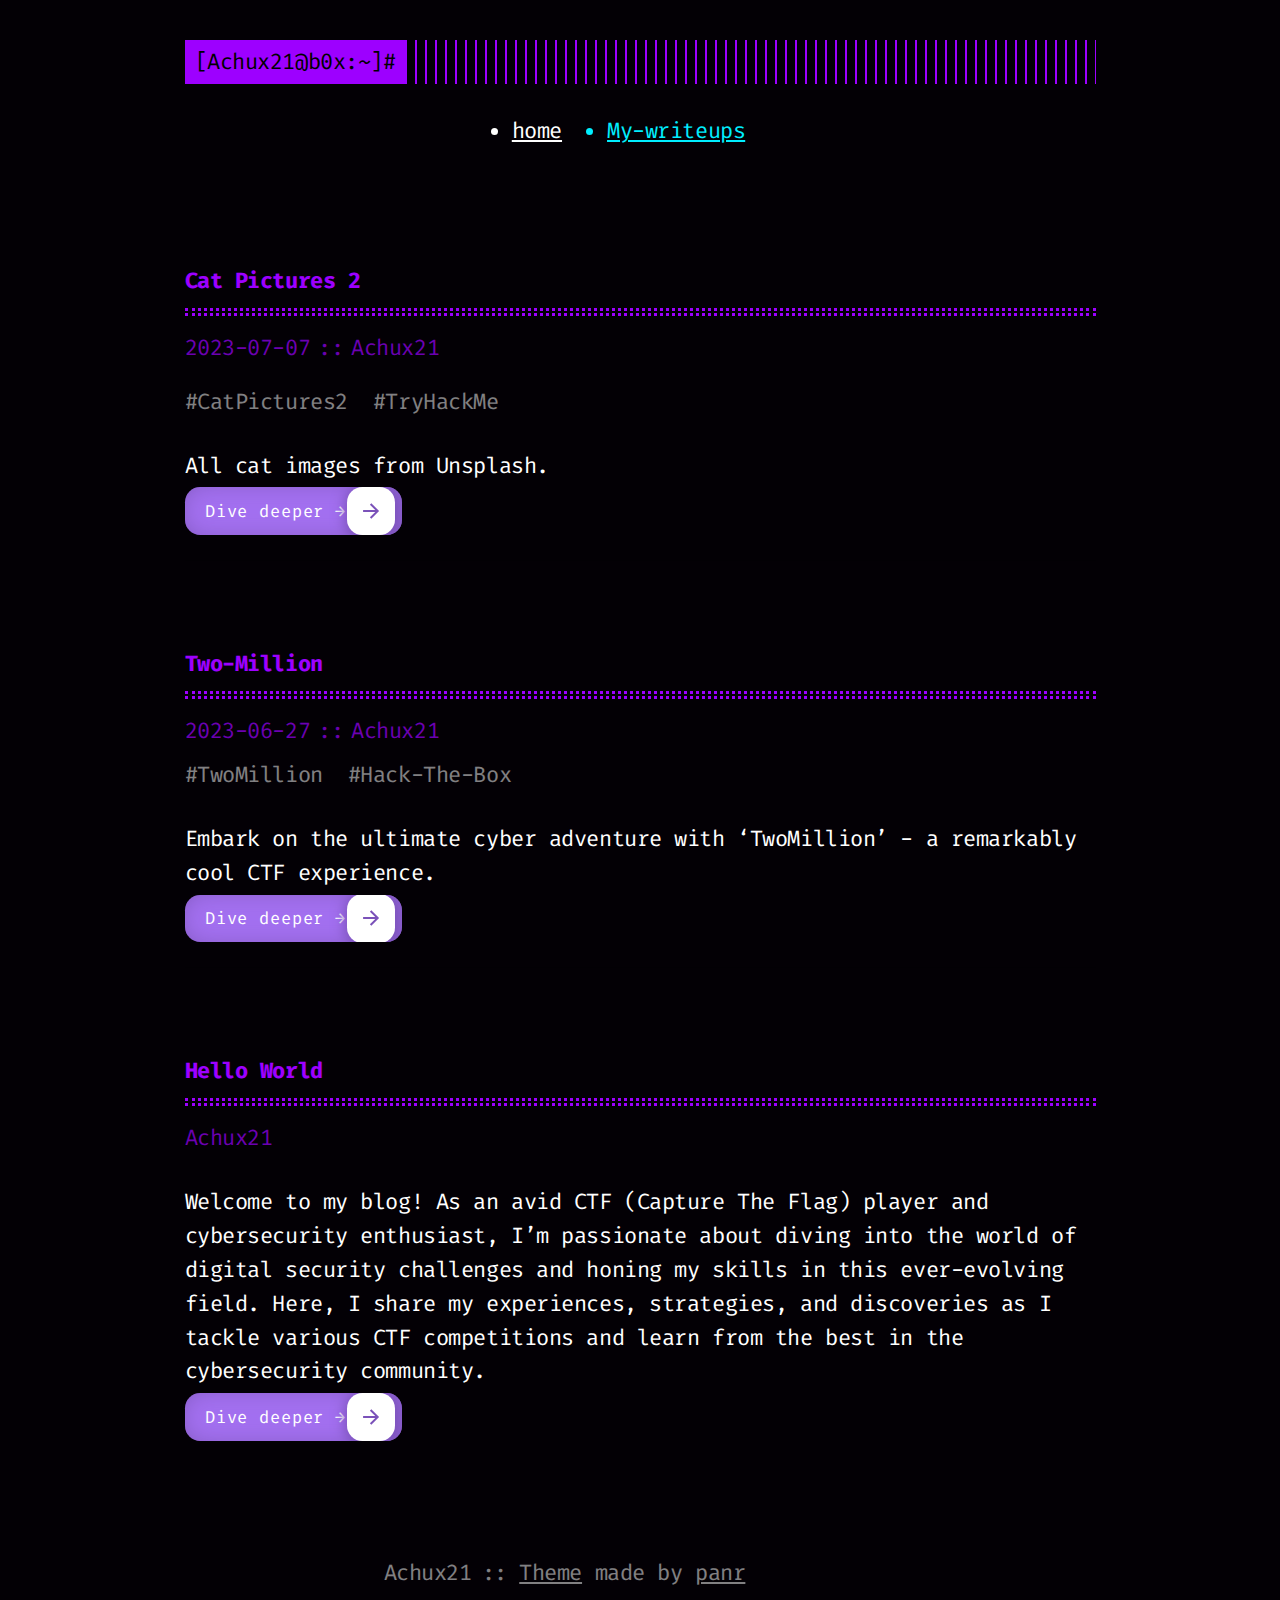
<file: posts/index.html>
<!DOCTYPE html>
<html lang="en">
<head>
  
    <title>Posts :: Welcome</title>
  
  <meta http-equiv="content-type" content="text/html; charset=utf-8">
<meta name="viewport" content="width=device-width, initial-scale=1.0">
<meta name="description" content="" />
<meta name="keywords" content="" />

  <meta name="robots" content="noodp" />

<link rel="canonical" href="/posts/" />






  
  
  
  
  
  <link rel="stylesheet" href="/styles.css">







  <link rel="shortcut icon" href="favicon.ico">



<meta name="twitter:card" content="summary" />

  
    <meta name="twitter:site" content="" />
  
    <meta name="twitter:creator" content="" />



<meta property="og:locale" content="en" />
<meta property="og:type" content="website" />
<meta property="og:title" content="Posts">
<meta property="og:description" content="" />
<meta property="og:url" content="/posts/" />
<meta property="og:site_name" content="Welcome" />

  
    <meta property="og:image" content="favicon.ico">
  

<meta property="og:image:width" content="1200">
<meta property="og:image:height" content="627">





  <link href="/posts/index.xml" rel="alternate" type="application/rss+xml" title="Welcome" />









</head>
<body class="blue">


<div class="container center headings--one-size">

  <header class="header">
  <div class="header__inner">
    <div class="header__logo">
      <a href="/">
  <div class="logo">
    [Achux21@b0x:~]#
  </div>
</a>

    </div>
    
      <ul class="menu menu--mobile">
  <li class="menu__trigger">Menu&nbsp;▾</li>
  <li>
    <ul class="menu__dropdown">
      
        
          <li><a href="/about">home</a></li>
        
      
        
          <li><a href="/posts/index.html">My-writeups</a></li>
        
      
      
    </ul>
  </li>
</ul>

    
    
  </div>
  
    <nav class="navigation-menu">
  <ul class="navigation-menu__inner menu--desktop">
    
      
        
          <li><a href="/about" >home</a></li>
        
          
        
          <li class="active"><a href="/posts/index.html" >My-writeups</a></li>
        
      
      
    
  </ul>
</nav>

  
</header>


  <div class="content">
    
  
  <div class="posts">
    
      <article class="post on-list">
        <h1 class="post-title">
          <a href="/posts/catpictures/">Cat Pictures 2</a>
        </h1>
        <div class="post-meta"><time class="post-date">2023-07-07</time><span class="post-author">Achux21</span></div>

        
          <span class="post-tags">
            
            
            
           
          </span>
        
          <span class="post-tags">
          #<a href="\tags\catpictures2\index.html">CatPictures2</a>&nbsp;
            
          #<a href="\tags\tryhackme\index.html">TryHackMe</a>&nbsp;

        </span>
        <div class="post-content" class="select">
          
            All cat images from Unsplash.
          
        </div>

        
         
          <button  class="cssbuttons-io-button"> Dive deeper →
            <div class="icon">
             <a class="read-more button" href="/posts/catpictures/">
            <svg xmlns="http://www.w3.org/2000/svg" viewBox="0 0 24 24" width="24" height="24"><path fill="none" d="M0 0h24v24H0z"></path><path fill="currentColor" d="M16.172 11l-5.364-5.364 1.414-1.414L20 12l-7.778 7.778-1.414-1.414L16.172 13H4v-2z" data-darkreader-inline-fill="" style="--darkreader-inline-fill: currentColor;"></path></svg>
                       </a>
                     </div>
            </button>
      </article>
    
      <article class="post on-list">
        <h1 class="post-title">
          <a href="/posts/htb/">Two-Million</a>
        </h1>
        <div class="post-meta"><time class="post-date">2023-06-27</time><span class="post-author">Achux21</span></div>

        
          <span class="post-tags">
            
            #<a href="/tags\twomillion\index.html">TwoMillion</a>&nbsp;
            
            #<a href="/tags\hack-the-box\index.html">Hack-The-Box</a>&nbsp;
            
          </span>
        

        


        <div class="post-content">
          
            Embark on the ultimate cyber adventure with &lsquo;TwoMillion&rsquo; - a remarkably cool CTF experience.
          
        </div>

        
          
          <button class="cssbuttons-io-button"> Dive deeper →
            <div class="icon">
             <a class="read-more button" href="/posts/htb/">
            <svg xmlns="http://www.w3.org/2000/svg" viewBox="0 0 24 24" width="24" height="24"><path fill="none" d="M0 0h24v24H0z"></path><path fill="currentColor" d="M16.172 11l-5.364-5.364 1.414-1.414L20 12l-7.778 7.778-1.414-1.414L16.172 13H4v-2z" data-darkreader-inline-fill="" style="--darkreader-inline-fill: currentColor;"></path></svg>
                       </a>
                     </div>
            </button>
      </article>
    
      <article class="post on-list">
        <h1 class="post-title">
          <a href="/posts/hello/">Hello World</a>
        </h1>
        <div class="post-meta"><span class="post-author">Achux21</span></div>

        

        


        <div class="post-content" class="select">
          
            Welcome to my blog! As an avid CTF (Capture The Flag) player and cybersecurity enthusiast, I&rsquo;m passionate about diving into the world of digital security challenges and honing my skills in this ever-evolving field. Here, I share my experiences, strategies, and discoveries as I tackle various CTF competitions and learn from the best in the cybersecurity community.
          
        </div>

        
          
          <button class="cssbuttons-io-button"> Dive deeper →
            <div class="icon">
             <a class="read-more button" href="/posts/hello/">
            <svg xmlns="http://www.w3.org/2000/svg" viewBox="0 0 24 24" width="24" height="24"><path fill="none" d="M0 0h24v24H0z"></path><path fill="currentColor" d="M16.172 11l-5.364-5.364 1.414-1.414L20 12l-7.778 7.778-1.414-1.414L16.172 13H4v-2z" data-darkreader-inline-fill="" style="--darkreader-inline-fill: currentColor;"></path></svg>
                       </a>
                     </div>
            </button>
      </article>
    

    <div class="pagination">
  <div class="pagination__buttons">
    
    
  </div>
</div>

  </div>

  </div>

  
    <footer class="footer">
  <div class="footer__inner">
    
      <div class="copyright copyright--user">
        <span>Achux21</span>
    
      <span>:: <a href="https://github.com/panr/hugo-theme-terminal" target="_blank">Theme</a> made by <a href="https://github.com/panr" target="_blank">panr</a></span>
      </div>
  </div>
</footer>






<script type="text/javascript" src="/bundle.min.js"></script>





  
</div>

</body>
</html>
</file>
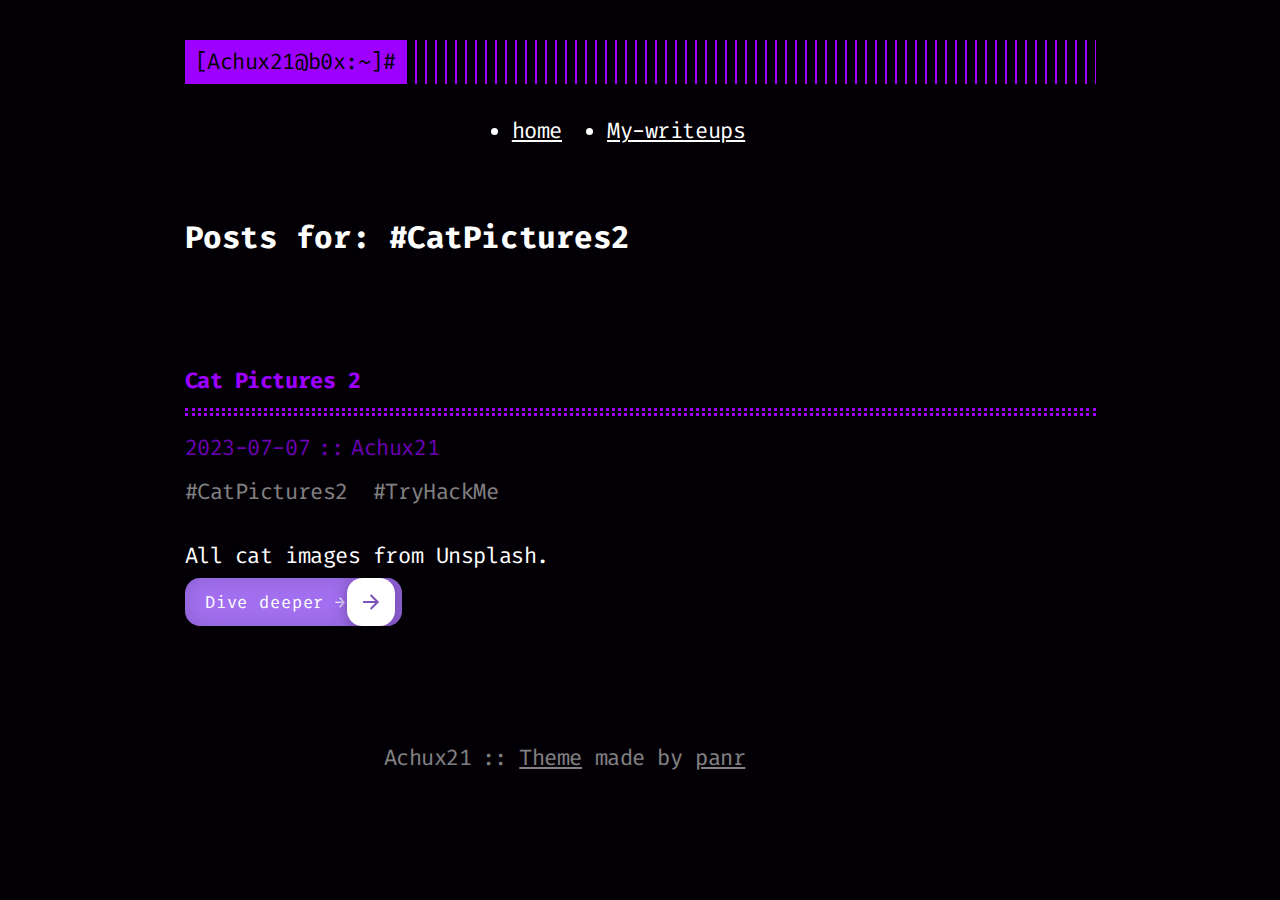
<file: tags/catpictures2/index.html>
<!DOCTYPE html>
<html lang="en">
<head>
  
    <title>CatPictures2 :: Welcome</title>
  
  <meta http-equiv="content-type" content="text/html; charset=utf-8">
<meta name="viewport" content="width=device-width, initial-scale=1.0">
<meta name="description" content="" />
<meta name="keywords" content="" />

  <meta name="robots" content="noodp" />

<link rel="canonical" href="/tags/catpictures2/" />






  
  
  
  
  
  <link rel="stylesheet" href="/styles.css">







  <link rel="shortcut icon" href="favicon.ico">



<meta name="twitter:card" content="summary" />

  
    <meta name="twitter:site" content="" />
  
    <meta name="twitter:creator" content="" />



<meta property="og:locale" content="en" />
<meta property="og:type" content="website" />
<meta property="og:title" content="CatPictures2">
<meta property="og:description" content="" />
<meta property="og:url" content="/tags/catpictures2/" />
<meta property="og:site_name" content="Welcome" />

  
    <meta property="og:image" content="favicon.ico">
  

<meta property="og:image:width" content="1200">
<meta property="og:image:height" content="627">





  <link href="/tags/catpictures2/index.xml" rel="alternate" type="application/rss+xml" title="Welcome" />









</head>
<body class="blue">


<div class="container center headings--one-size">

  <header class="header">
  <div class="header__inner">
    <div class="header__logo">
      <a href="/">
  <div class="logo">
    [Achux21@b0x:~]#
  </div>
</a>

    </div>
    
      <ul class="menu menu--mobile">
  <li class="menu__trigger">Menu&nbsp;▾</li>
  <li>
    <ul class="menu__dropdown">
      
        
          <li><a href="/about">home</a></li>
        
      
        
          <li><a href="/">My-writeups</a></li>
        
      
      
    </ul>
  </li>
</ul>

    
    
  </div>
  
    <nav class="navigation-menu">
  <ul class="navigation-menu__inner menu--desktop">
    
      
        
          <li><a href="/about" >home</a></li>
        
      
        
          <li><a href="/posts/index.html" >My-writeups</a></li>
        
      
      
    
  </ul>
</nav>

  
</header>


  <div class="content">
    
  <h1>Posts for: #CatPictures2</h1>
  
  <div class="posts">
    
      <article class="post on-list">
        <h1 class="post-title">
          <a href="/posts/catpictures/">Cat Pictures 2</a>
        </h1>
        <div class="post-meta"><time class="post-date">2023-07-07</time><span class="post-author">Achux21</span></div>

        
          <span class="post-tags">
            
            #<a >CatPictures2</a>&nbsp;
            
            #<a href="\tags\tryhackme\index.html">TryHackMe</a>&nbsp;
            
          </span>
        

        


        <div class="post-content">
          
            All cat images from Unsplash.
          
        </div>

        
         
          <button  class="cssbuttons-io-button"> Dive deeper →
            <div class="icon">
             <a class="read-more button" href="/posts/catpictures/">
            <svg xmlns="http://www.w3.org/2000/svg" viewBox="0 0 24 24" width="24" height="24"><path fill="none" d="M0 0h24v24H0z"></path><path fill="currentColor" d="M16.172 11l-5.364-5.364 1.414-1.414L20 12l-7.778 7.778-1.414-1.414L16.172 13H4v-2z" data-darkreader-inline-fill="" style="--darkreader-inline-fill: currentColor;"></path></svg>
                       </a>
                     </div>
            </button>
      </article>
    

    <div class="pagination">
  <div class="pagination__buttons">
    
    
  </div>
</div>

  </div>

  </div>

  
    <footer class="footer">
  <div class="footer__inner">
    
      <div class="copyright copyright--user">
        <span>Achux21</span>
    
      <span>:: <a href="https://github.com/panr/hugo-theme-terminal" target="_blank">Theme</a> made by <a href="https://github.com/panr" target="_blank">panr</a></span>
      </div>
  </div>
</footer>






<script type="text/javascript" src="/bundle.min.js"></script>





  
</div>

</body>
</html>
</file>
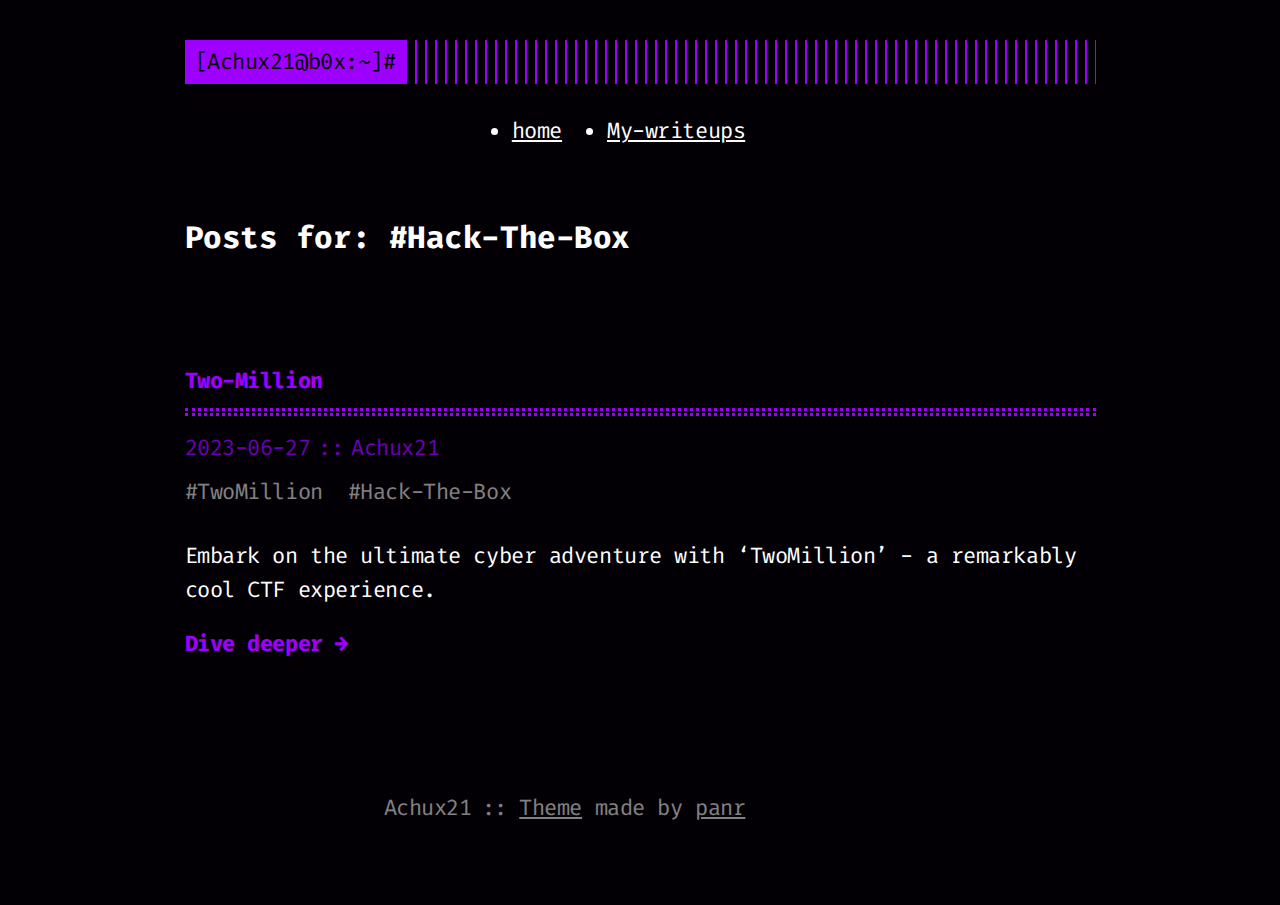
<file: tags/hack-the-box/index.html>
<!DOCTYPE html>
<html lang="en">
<head>
  
    <title>Hack-The-Box :: Welcome</title>
  
  <meta http-equiv="content-type" content="text/html; charset=utf-8">
<meta name="viewport" content="width=device-width, initial-scale=1.0">
<meta name="description" content="" />
<meta name="keywords" content="" />

  <meta name="robots" content="noodp" />

<link rel="canonical" href="/tags/hack-the-box/" />






  
  
  
  
  
  <link rel="stylesheet" href="/styles.css">







  <link rel="shortcut icon" href="favicon.ico">



<meta name="twitter:card" content="summary" />

  
    <meta name="twitter:site" content="" />
  
    <meta name="twitter:creator" content="" />



<meta property="og:locale" content="en" />
<meta property="og:type" content="website" />
<meta property="og:title" content="Hack-The-Box">
<meta property="og:description" content="" />
<meta property="og:url" content="/tags/hack-the-box/" />
<meta property="og:site_name" content="Welcome" />

  
    <meta property="og:image" content="favicon.ico">
  

<meta property="og:image:width" content="1200">
<meta property="og:image:height" content="627">





  <link href="/tags/hack-the-box/index.xml" rel="alternate" type="application/rss+xml" title="Welcome" />









</head>
<body class="blue">


<div class="container center headings--one-size">

  <header class="header">
  <div class="header__inner">
    <div class="header__logo">
      <a href="/">
  <div class="logo">
    [Achux21@b0x:~]#
  </div>
</a>

    </div>
    
      <ul class="menu menu--mobile">
  <li class="menu__trigger">Menu&nbsp;▾</li>
  <li>
    <ul class="menu__dropdown">
      
        
          <li><a href="/about">home</a></li>
        
      
        
          <li><a href="/posts/index.html">My-writeups</a></li>
        
      
      
    </ul>
  </li>
</ul>

    
    
  </div>
  
    <nav class="navigation-menu">
  <ul class="navigation-menu__inner menu--desktop">
    
      
        
          <li><a href="/about" >home</a></li>
        
      
        
          <li><a href="/posts\index.html" >My-writeups</a></li>
        
      
      
    
  </ul>
</nav>

  
</header>


  <div class="content">
    
  <h1>Posts for: #Hack-The-Box</h1>
  
  <div class="posts">
    
      <article class="post on-list">
        <h1 class="post-title">
          <a href="/posts/htb/">Two-Million</a>
        </h1>
        <div class="post-meta"><time class="post-date">2023-06-27</time><span class="post-author">Achux21</span></div>

        
          <span class="post-tags">
            
            #<a href="/tags\twomillion\index.html">TwoMillion</a>&nbsp;
            
            #<a >Hack-The-Box</a>&nbsp;
            
          </span>
        

        


        <div class="post-content">
          
            Embark on the ultimate cyber adventure with &lsquo;TwoMillion&rsquo; - a remarkably cool CTF experience.
          
        </div>

        
          <div>
            <a class="read-more button" href="/posts/htb/">Dive deeper →</a>
          </div>
        
      </article>
    

    <div class="pagination">
  <div class="pagination__buttons">
    
    
  </div>
</div>

  </div>

  </div>

  
    <footer class="footer">
  <div class="footer__inner">
    
      <div class="copyright copyright--user">
        <span>Achux21</span>
    
      <span>:: <a href="https://github.com/panr/hugo-theme-terminal" target="_blank">Theme</a> made by <a href="https://github.com/panr" target="_blank">panr</a></span>
      </div>
  </div>
</footer>






<script type="text/javascript" src="/bundle.min.js"></script>





  
</div>

</body>
</html>
</file>
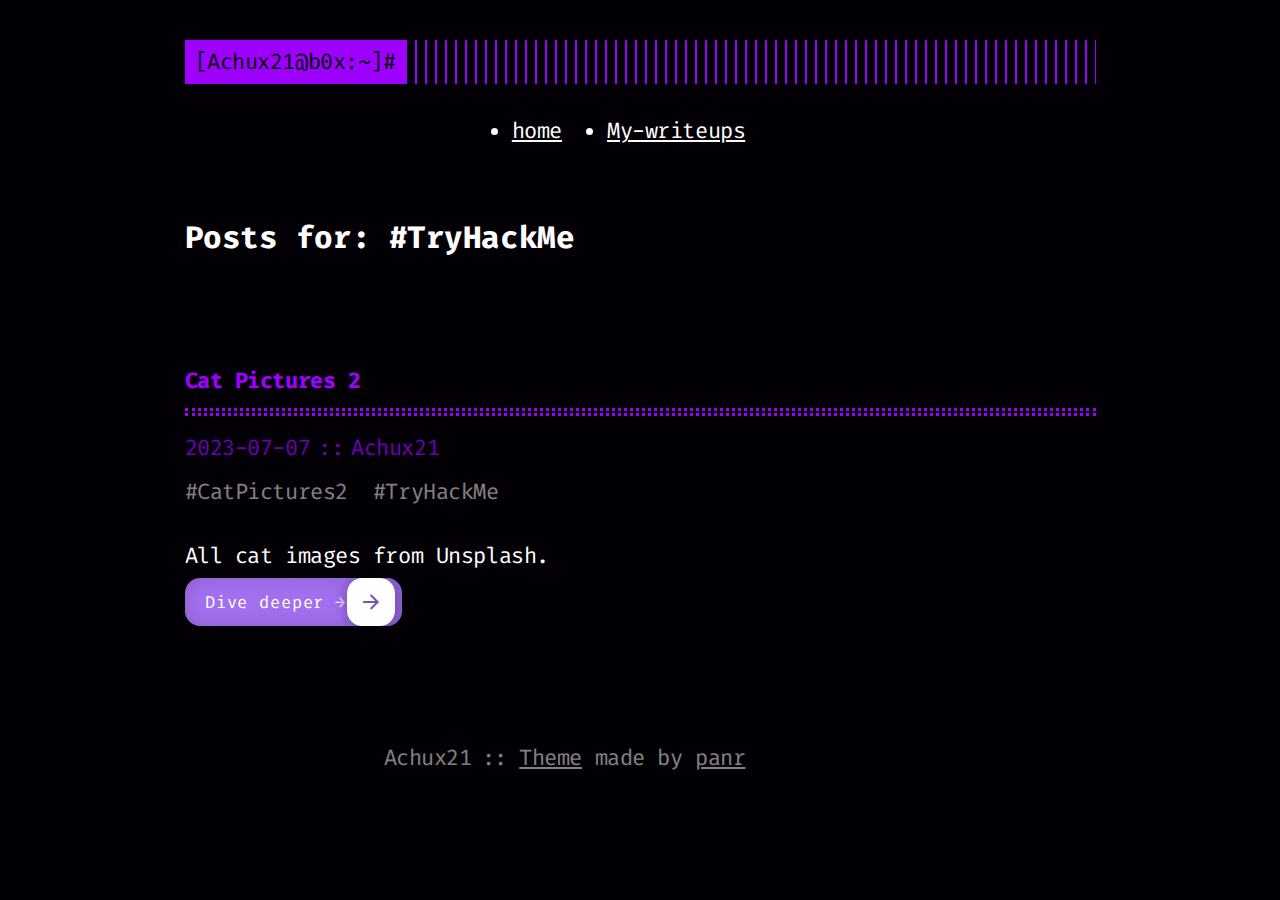
<file: tags/tryhackme/index.html>
<!DOCTYPE html>
<html lang="en">
<head>
  
    <title>TryHackMe :: Welcome</title>
  
  <meta http-equiv="content-type" content="text/html; charset=utf-8">
<meta name="viewport" content="width=device-width, initial-scale=1.0">
<meta name="description" content="" />
<meta name="keywords" content="" />

  <meta name="robots" content="noodp" />

<link rel="canonical" href="/tags/tryhackme/" />






  
  
  
  
  
  <link rel="stylesheet" href="/styles.css">







  <link rel="shortcut icon" href="favicon.ico">



<meta name="twitter:card" content="summary" />

  
    <meta name="twitter:site" content="" />
  
    <meta name="twitter:creator" content="" />



<meta property="og:locale" content="en" />
<meta property="og:type" content="website" />
<meta property="og:title" content="TryHackMe">
<meta property="og:description" content="" />
<meta property="og:url" content="/tags/tryhackme/" />
<meta property="og:site_name" content="Welcome" />

  
    <meta property="og:image" content="favicon.ico">
  

<meta property="og:image:width" content="1200">
<meta property="og:image:height" content="627">





  <link href="/tags/tryhackme/index.xml" rel="alternate" type="application/rss+xml" title="Welcome" />









</head>
<body class="blue">


<div class="container center headings--one-size">

  <header class="header">
  <div class="header__inner">
    <div class="header__logo">
      <a href="/">
  <div class="logo">
    [Achux21@b0x:~]#
  </div>
</a>

    </div>
    
      <ul class="menu menu--mobile">
  <li class="menu__trigger">Menu&nbsp;▾</li>
  <li>
    <ul class="menu__dropdown">
      
        
          <li><a href="/about">home</a></li>
        
      
        
          <li><a href="/posts/index.html">My-writeups</a></li>
        
      
      
    </ul>
  </li>
</ul>

    
    
  </div>
  
    <nav class="navigation-menu">
  <ul class="navigation-menu__inner menu--desktop">
    
      
        
          <li><a href="/about" >home</a></li>
        
      
        
          <li><a href="/posts/index.html" >My-writeups</a></li>
        
      
      
    
  </ul>
</nav>

  
</header>


  <div class="content">
    
  <h1>Posts for: #TryHackMe</h1>
  
  <div class="posts">
    
      <article class="post on-list">
        <h1 class="post-title">
          <a href="/posts/catpictures/">Cat Pictures 2</a>
        </h1>
        <div class="post-meta"><time class="post-date">2023-07-07</time><span class="post-author">Achux21</span></div>

        
          <span class="post-tags">
            
            #<a href="\tags\catpictures2\index.html">CatPictures2</a>&nbsp;
            
            #<a >TryHackMe</a>&nbsp;
            
          </span>
        

        


        <div class="post-content">
          
            All cat images from Unsplash.
          
        </div>

        
        <button  class="cssbuttons-io-button"> Dive deeper →
          <div class="icon">
           <a class="read-more button" href="/posts/catpictures/">
          <svg xmlns="http://www.w3.org/2000/svg" viewBox="0 0 24 24" width="24" height="24"><path fill="none" d="M0 0h24v24H0z"></path><path fill="currentColor" d="M16.172 11l-5.364-5.364 1.414-1.414L20 12l-7.778 7.778-1.414-1.414L16.172 13H4v-2z" data-darkreader-inline-fill="" style="--darkreader-inline-fill: currentColor;"></path></svg>
                     </a>
                   </div>
          </button>
        
      </article>
    

    <div class="pagination">
  <div class="pagination__buttons">
    
    
  </div>
</div>

  </div>

  </div>

  
    <footer class="footer">
  <div class="footer__inner">
    
      <div class="copyright copyright--user">
        <span>Achux21</span>
    
      <span>:: <a href="https://github.com/panr/hugo-theme-terminal" target="_blank">Theme</a> made by <a href="https://github.com/panr" target="_blank">panr</a></span>
      </div>
  </div>
</footer>






<script type="text/javascript" src="/bundle.min.js"></script>





  
</div>

</body>
</html>
</file>
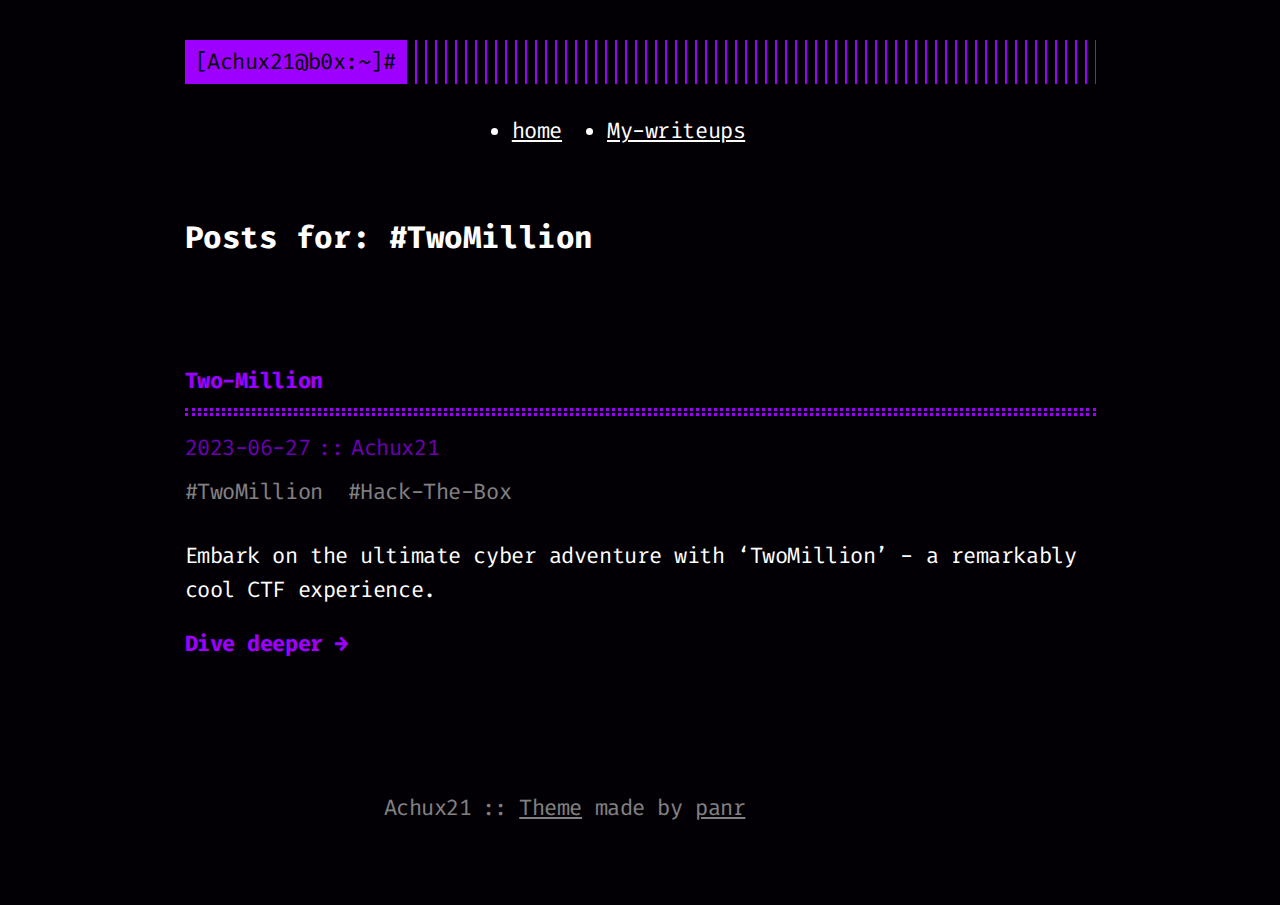
<file: tags/twomillion/index.html>
<!DOCTYPE html>
<html lang="en">
<head>
  
    <title>TwoMillion :: Welcome</title>
  
  <meta http-equiv="content-type" content="text/html; charset=utf-8">
<meta name="viewport" content="width=device-width, initial-scale=1.0">
<meta name="description" content="" />
<meta name="keywords" content="" />

  <meta name="robots" content="noodp" />

<link rel="canonical" href="/tags/twomillion/" />






  
  
  
  
  
  <link rel="stylesheet" href="/styles.css">







  <link rel="shortcut icon" href="favicon.ico">



<meta name="twitter:card" content="summary" />

  
    <meta name="twitter:site" content="" />
  
    <meta name="twitter:creator" content="" />



<meta property="og:locale" content="en" />
<meta property="og:type" content="website" />
<meta property="og:title" content="TwoMillion">
<meta property="og:description" content="" />
<meta property="og:url" content="/tags/twomillion/" />
<meta property="og:site_name" content="Welcome" />

  
    <meta property="og:image" content="favicon.ico">
  

<meta property="og:image:width" content="1200">
<meta property="og:image:height" content="627">





  <link href="/tags/twomillion/index.xml" rel="alternate" type="application/rss+xml" title="Welcome" />









</head>
<body class="blue">


<div class="container center headings--one-size">

  <header class="header">
  <div class="header__inner">
    <div class="header__logo">
      <a href="/">
  <div class="logo">
    [Achux21@b0x:~]#
  </div>
</a>

    </div>
    
      <ul class="menu menu--mobile">
  <li class="menu__trigger">Menu&nbsp;▾</li>
  <li>
    <ul class="menu__dropdown">
      
        
          <li><a href="/about">home</a></li>
        
      
        
          <li><a href="/posts\index.html">My-writeups</a></li>
        
      
      
    </ul>
  </li>
</ul>

    
    
  </div>
  
    <nav class="navigation-menu">
  <ul class="navigation-menu__inner menu--desktop">
    
      
        
          <li><a href="/about" >home</a></li>
        
      
        
          <li><a href="/posts\index.html" >My-writeups</a></li>
        
      
      
    
  </ul>
</nav>

  
</header>


  <div class="content">
    
  <h1>Posts for: #TwoMillion</h1>
  
  <div class="posts">
    
      <article class="post on-list">
        <h1 class="post-title">
          <a href="/posts/htb/">Two-Million</a>
        </h1>
        <div class="post-meta"><time class="post-date">2023-06-27</time><span class="post-author">Achux21</span></div>

        
          <span class="post-tags">
            
            #<a >TwoMillion</a>&nbsp;
            
            #<a href="/tags\hack-the-box\index.html">Hack-The-Box</a>&nbsp;
            
          </span>
        

        


        <div class="post-content" class="select">
          
            Embark on the ultimate cyber adventure with &lsquo;TwoMillion&rsquo; - a remarkably cool CTF experience.
          
        </div>

        
          <div>
            <a class="read-more button" href="/posts/htb/">Dive deeper →</a>
          </div>
        
      </article>
    

    <div class="pagination">
  <div class="pagination__buttons">
    
    
  </div>
</div>

  </div>

  </div>

  
    <footer class="footer">
  <div class="footer__inner">
    
      <div class="copyright copyright--user">
        <span>Achux21</span>
    
      <span>:: <a href="https://github.com/panr/hugo-theme-terminal" target="_blank">Theme</a> made by <a href="https://github.com/panr" target="_blank">panr</a></span>
      </div>
  </div>
</footer>






<script type="text/javascript" src="/bundle.min.js"></script>





  
</div>

</body>
</html>
</file>
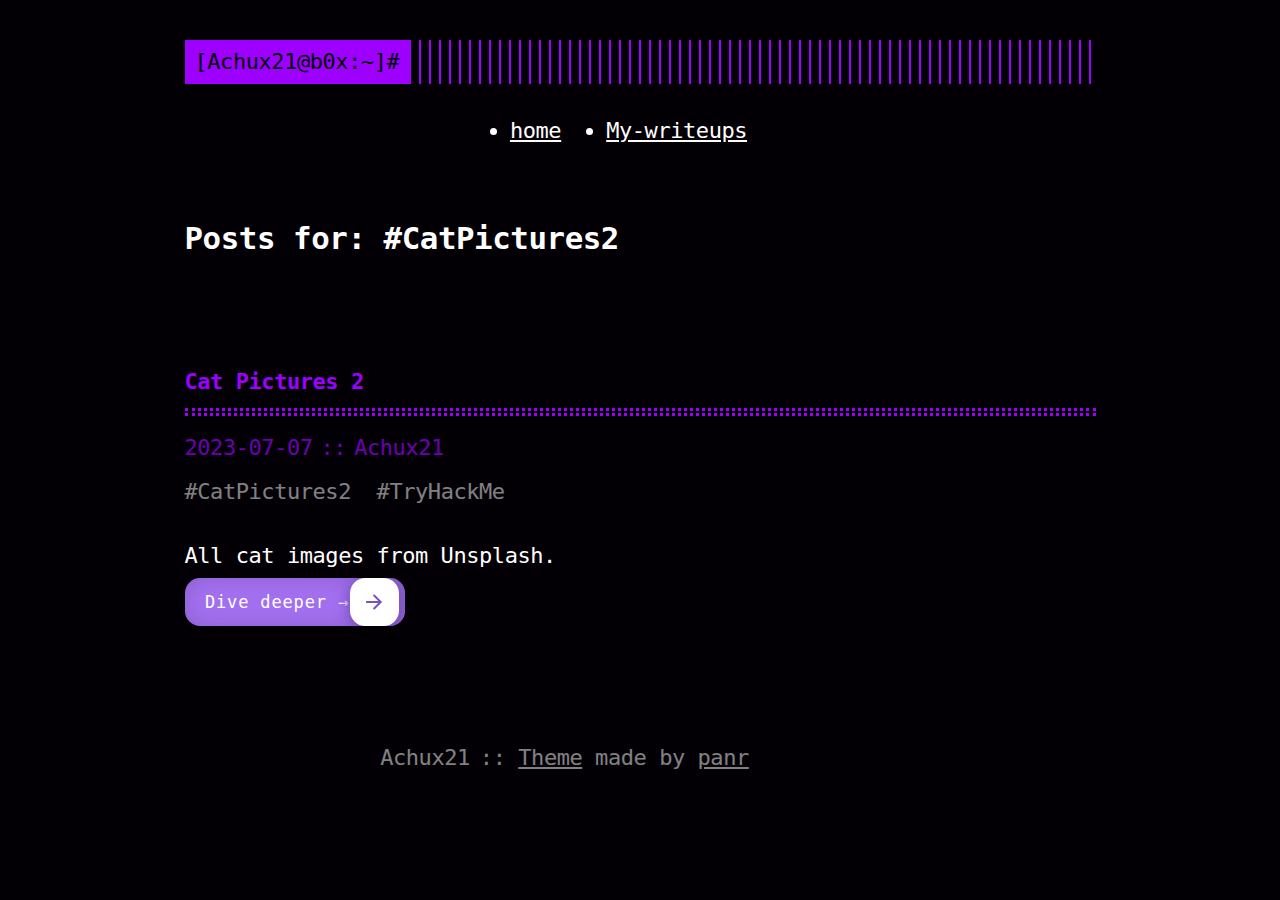
<file: tags/catpictures2/page/1/index.html>
<!DOCTYPE html>
<html lang="en">
  <head>
    <title>/tags/catpictures2/</title>
    <link rel="canonical" href="/tags/catpictures2/">
    <meta name="robots" content="noindex">
    <meta charset="utf-8">
    <meta http-equiv="refresh" content="0; url=/tags/catpictures2/">
  </head>
</html>
</file>
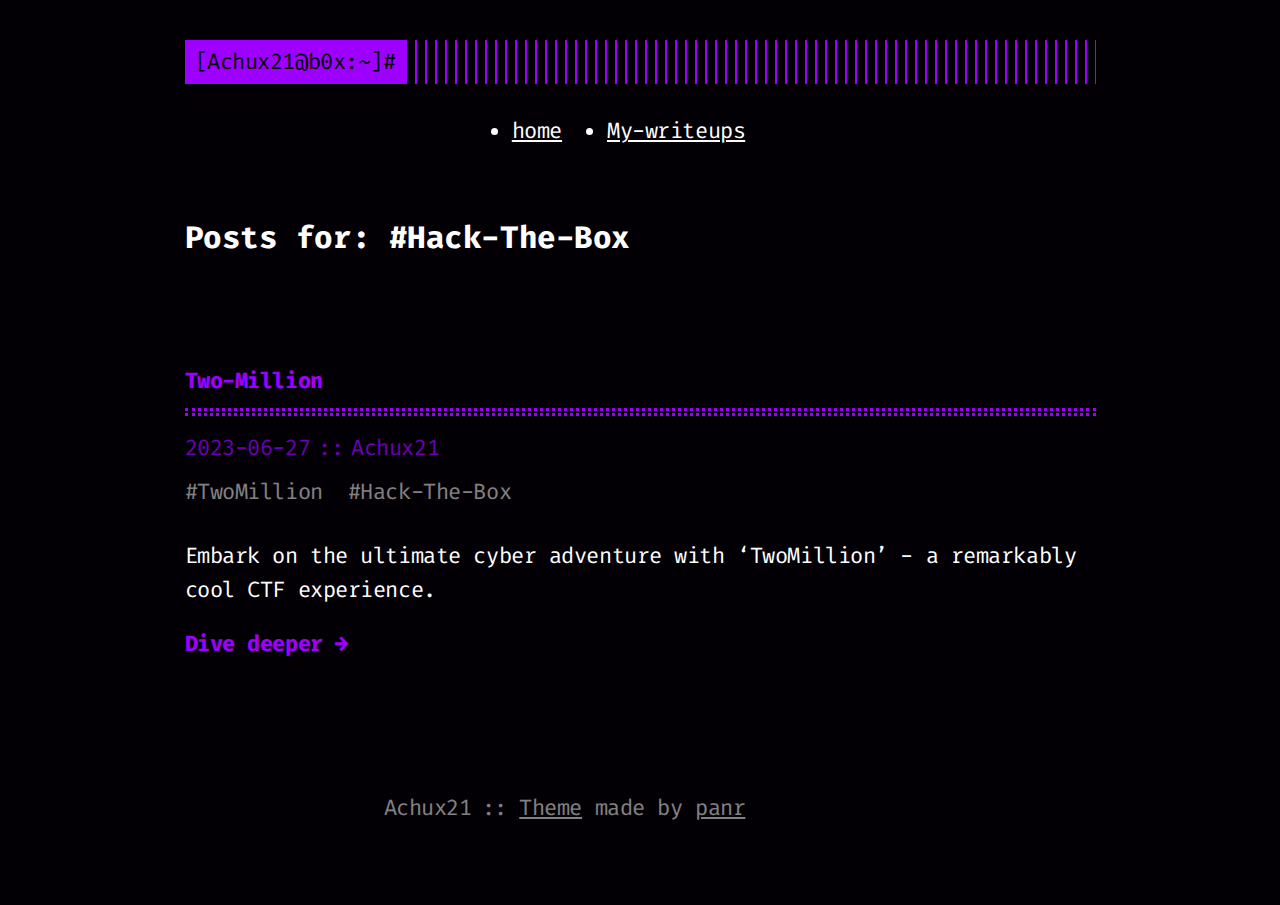
<file: tags/hack-the-box/page/1/index.html>
<!DOCTYPE html>
<html lang="en">
  <head>
    <title>/tags/hack-the-box/</title>
    <link rel="canonical" href="/tags/hack-the-box/">
    <meta name="robots" content="noindex">
    <meta charset="utf-8">
    <meta http-equiv="refresh" content="0; url=/tags/hack-the-box/">
  </head>
</html>
</file>
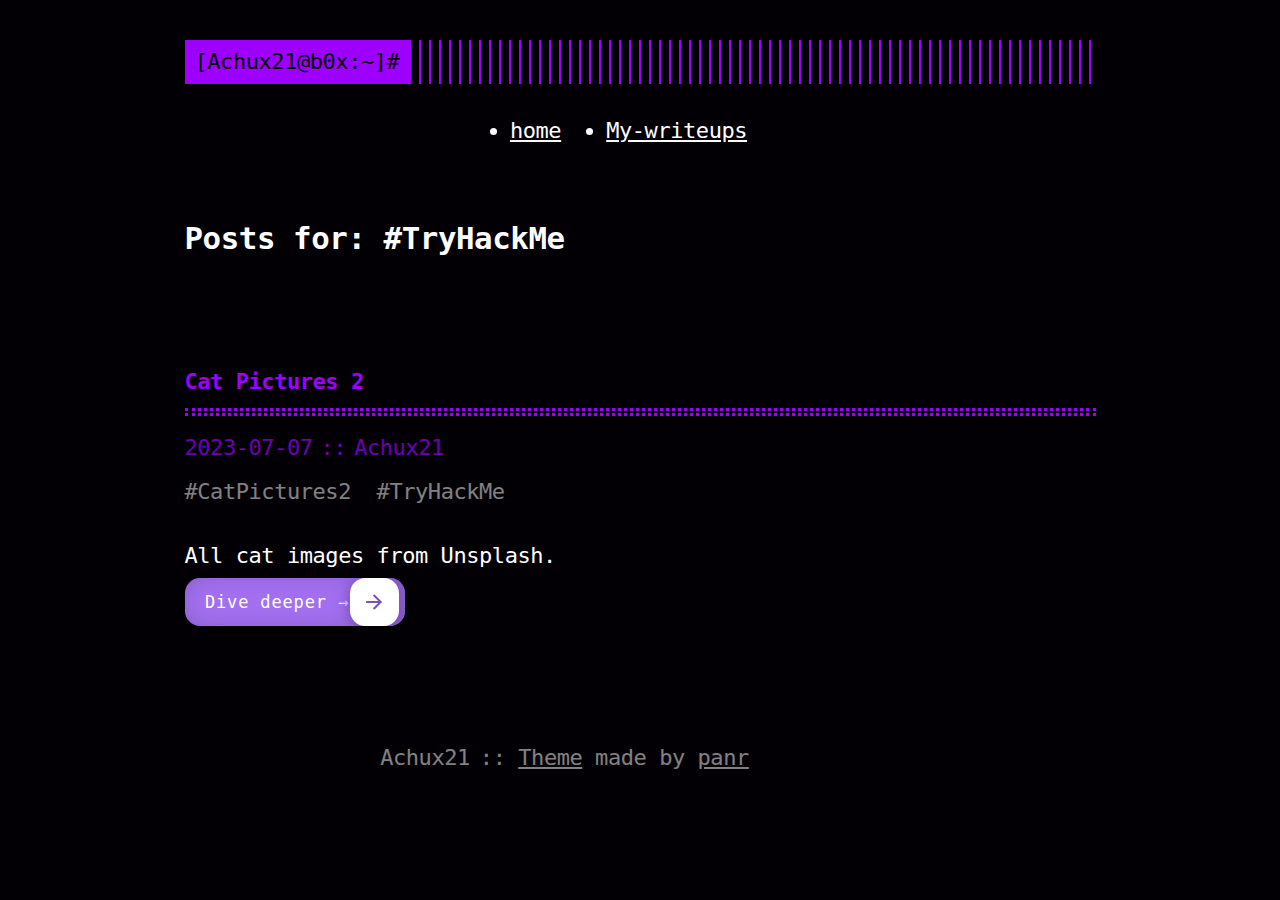
<file: tags/tryhackme/page/1/index.html>
<!DOCTYPE html>
<html lang="en">
  <head>
    <title>/tags/tryhackme/</title>
    <link rel="canonical" href="/tags/tryhackme/">
    <meta name="robots" content="noindex">
    <meta charset="utf-8">
    <meta http-equiv="refresh" content="0; url=/tags/tryhackme/">
  </head>
</html>
</file>
<file: styles.css>
*{
  user-select: none;
 font-size: 22px;
}
.select{ 
  user-select: text;
}
.cssbuttons-io-button {
  background: #A370F0;
  color: white;
  font-family: inherit;
  padding: 0.35em;
  padding-left: 1.2em;
  font-size: 17px;
  font-weight: 500;
  border-radius: 0.9em;
  border: none;
  letter-spacing: 0.05em;
  display: flex;
  align-items: center;
  box-shadow: inset 0 0 1.6em -0.6em #714da6;
  overflow: hidden;
  position: relative;
  height: 2.8em;
  padding-right: 3.3em;
}

/*# sourceMappingURL=styles.css.map */
.cssbuttons-io-button .icon {
  background: white;
  margin-left: 1em;
  position: absolute;
  display: flex;
  align-items: center;
  justify-content: center;
  height: 2.2em;
  width: 2.2em;
  border-radius: 0.7em;
  box-shadow: 0.1em 0.1em 0.6em 0.2em #7b52b9;
  right: 0.3em;
  transition: all 0.3s;
}

.cssbuttons-io-button:hover .icon {
  width: calc(100% - 0.6em);
}

.cssbuttons-io-button .icon svg {
  width: 1.1em;
  transition: transform 0.3s;
  color: #7b52b9;
}

.cssbuttons-io-button:hover .icon svg {
  transform: translateX(0.1em);
}

@font-face {
  font-display: swap;
  font-family: 'Fira Code';
  font-style: normal;
  font-weight: 400;
  src: url("../fonts/FiraCode-Regular.woff") format("woff")
}

@font-face {
  font-display: swap;
  font-family: 'Fira Code';
  font-style: normal;
  font-weight: 800;
  src: url("../fonts/FiraCode-Bold.woff") format("woff")
}

.button-container {
  display: table;
  margin-left: auto;
  margin-right: auto
}

button,.button,a.button {
  position: relative;
  display: flex;
  align-items: center;
  justify-content: center;
  padding: 8px 18px;
  margin: 5px 0;
  text-decoration: none;
  text-align: center;
  border-radius: 8;
  border: 1px solid #9D00FF;
  background: #9D00FF;
  color: #030005;
  font: inherit;
  font-weight: bold;
  appearance: none;
  cursor: pointer;
  outline: none
}

button:hover,.button:hover,a.button:hover {
  background: rgba(157,0,255,0.9)
}

button.outline,.button.outline,a.button.outline {
  background: transparent;
  box-shadow: none;
  padding: 8px 18px
}

button.outline :hover,.button.outline :hover,a.button.outline :hover {
  transform: none;
  box-shadow: none
}

button.link,.button.link,a.button.link {
  background: none;
  font-size: 1rem
}

button.small,.button.small,a.button.small {
  font-size: .8rem
}

button.wide,.button.wide,a.button.wide {
  min-width: 200px;
  padding: 14px 24px
}

a.read-more,a.read-more:hover,a.read-more:active {
  display: inline-flex;
  border: none;
  color: #9D00FF;
  background: none;
  box-shadow: none;
  padding: 0;
  margin: 20px 0;
  max-width: 100%
}

.code-toolbar {
  margin-bottom: 20px
}

.code-toolbar .toolbar-item a {
  position: relative;
  display: inline-flex;
  align-items: center;
  justify-content: center;
  padding: 3px 8px;
  margin-bottom: 5px;
  text-decoration: none;
  text-align: center;
  font-size: 13px;
  font-weight: 500;
  border-radius: 8px;
  border: 1px solid transparent;
  appearance: none;
  cursor: pointer;
  outline: none
}

input,textarea,select {
  background: transparent;
  color: #9D00FF;
  border: 1px solid #9D00FF;
  border-radius: 0;
  padding: 10px;
  margin: 5px 0;
  font: inherit;
  appearance: none
}

input:focus,input :active,textarea:focus,textarea :active,select:focus,select :active {
  border-color: #fff;
  outline: 1px solid #fff
}

input:active,textarea:active,select:active {
  box-shadow: none
}

select {
  background: #030005
}

select option {
  background: #030005
}

::placeholder {
  color: rgba(157,0,255,0.5)
}

input[type="checkbox"] {
  vertical-align: middle;
  padding: 10px;
  box-shadow: inset 0 0 0 3px #030005
}

input[type="checkbox"]:checked {
  background: #9D00FF
}

.header {
  display: flex;
  flex-direction: column;
  position: relative
}

@media print {
  .header {
      display: none
  }
}

.header__inner {
  display: flex;
  align-items: center;
  justify-content: space-between
}

.header__logo {
  display: flex;
  flex: 1
}

.header__logo:after {
  content: '';
  background: repeating-linear-gradient(90deg, #9D00FF, #9D00FF 2px, transparent 0, transparent 10px);
  display: block;
  width: 100%;
  right: 10px
}

.header__logo a {
  flex: 0 0 auto;
  max-width: 100%;
  text-decoration: none
}

.navigation-menu
{
  
   display: flex;
  align-items: center;
  justify-content: center;
  margin: 20px 1px;
  
  }
  .navigation-menu__inner {
    display: flex;
    font-size: 10px;
  }
.navigation-menu__inner>li.active{ 
  color:rgb(0, 238, 255);}
  
  .navigation-menu__inner>li{
    flex: 0 0 auto;
    
    margin-right: 45px;
    white-space: nowrap;
}
@media (max-width: 684px) {
  .navigation-menu {
      margin:0
  }
}



@media (max-width: 684px) {
  .navigation-menu__inner {
      flex-direction:column;
      align-items: flex-start;
      padding: 0
  }

  .navigation-menu__inner li {
      margin: 0;
      padding: 5px
  }
}

.navigation-menu .spacer {
  flex-grow: 1 !important
}

.menu {
  display: flex;
  flex-direction: column;
  position: relative;
  list-style: none;
  padding: 0;
  margin: 0
}

.menu__trigger {
  margin-right: 0 !important;
  color: #9D00FF;
  user-select: none;
  cursor: pointer
}

.menu__dropdown {
  display: none;
  flex-direction: column;
  position: absolute;
  background: #030005;
  box-shadow: 0 10px rgba(3,0,5,0.8),-10px 10px rgba(3,0,5,0.8),10px 10px rgba(3,0,5,0.8);
  color: white;
  border: 2px solid;
  margin: 0;
  padding: 10px;
  top: 10px;
  left: 0;
  list-style: none;
  z-index: 99
}

.open .menu__dropdown {
  display: flex
}

.menu__dropdown>li {
  flex: 0 0 auto
}

.menu__dropdown>li:not(:last-of-type) {
  margin-bottom: 10px
}

.menu__dropdown>li a {
  display: flex;
  padding: 5px
}

@media (max-width: 684px) {
  .menu--desktop {
      display:none
  }
}

.menu--mobile .menu__trigger {
  color: #9D00FF;
  border: 2px solid;
  margin-left: 10px;
  height: 100%;
  padding: 3px 8px;
  margin-bottom: 0 !important;
  position: relative;
  cursor: pointer;
  display: none
}

@media (max-width: 684px) {
  .menu--mobile .menu__trigger {
      display:block
  }
}

@media (max-width: 684px) {
  .menu--mobile .menu__dropdown {
      left:auto;
      right: 0
  }
}

.menu--mobile li {
  flex: 0 0 auto
}

.menu--mobile li:not(:last-of-type) {
  margin-bottom: 10px
}

.menu--language-selector .menu__trigger {
  color: #9D00FF;
  border: 2px solid;
  margin-left: 10px;
  height: 100%;
  padding: 3px 8px;
  margin-bottom: 0 !important;
  position: relative;
  cursor: pointer
}

@media (max-width: 684px) {
  .menu--language-selector .menu__trigger {
      display:none
  }
}

.menu--language-selector .menu__dropdown {
  left: auto;
  right: 0
}

.logo {
  display: flex;
  align-items: center;
  text-decoration: none;
  background: #9D00FF;
  color: black;
  padding: 5px 10px
}

html {
  box-sizing: border-box
}

*,*:before,*:after {
  box-sizing: inherit
}

body {
  margin: 0;
  padding: 0;
  font-family: 'Fira Code', Monaco, Consolas, Ubuntu Mono, monospace;
  font-size: 1rem;
  line-height: 1.54;
  letter-spacing: -0.02em;
  background-color: #030005;
  color: #fff;
  text-rendering: optimizeLegibility;
  -webkit-font-smoothing: antialiased;
  font-feature-settings: "liga", "tnum", "zero", "ss01", "locl";
  font-variant-ligatures: contextual;
  -webkit-overflow-scrolling: touch;
  -webkit-text-size-adjust: 100%
}

@media (max-width: 684px) {
  body {
      font-size:1rem
  }
}

.headings--one-size h1,.headings--one-size h2,.headings--one-size h3,.headings--one-size h4,.headings--one-size h5,.headings--one-size h6 {
  line-height: 1.3
}

.headings--one-size h1:not(first-child),.headings--one-size h2:not(first-child),.headings--one-size h3:not(first-child),.headings--one-size h4:not(first-child),.headings--one-size h5:not(first-child),.headings--one-size h6:not(first-child) {
  margin-top: 40px
}

.headings--one-size h1,.headings--one-size h2,.headings--one-size h3 {
  font-size: 1.4rem
}

.headings--one-size h4,.headings--one-size h5,.headings--one-size h6 {
  font-size: 1.2rem
}

a {
  color: inherit
}

img {
  display: block;
  max-width: 100%
}

img.left {
  margin-right: auto
}

img.center {
  margin-left: auto;
  margin-right: auto
}

img.right {
  margin-left: auto
}

p {
  margin-bottom: 20px
}

figure {
  display: table;
  max-width: 100%;
  margin: 25px 0
}

figure.left {
  margin-right: auto
}

figure.center {
  margin-left: auto;
  margin-right: auto
}

figure.right {
  margin-left: auto
}

figure figcaption {
  font-size: 14px;
  padding: 5px 10px;
  margin-top: 5px;
  background: #9D00FF;
  color: #030005
}

figure figcaption.left {
  text-align: left
}

figure figcaption.center {
  text-align: center
}

figure figcaption.right {
  text-align: right
}

code,kbd {
  font-family: 'Fira Code', Monaco, Consolas, Ubuntu Mono, monospace !important;
  font-feature-settings: normal;
  background: rgba(157,0,255,0.2);
  color: #9D00FF;
  padding: 1px 6px;
  margin: 0 2px;
  font-size: .95rem
}

code code,code kbd,kbd code,kbd kbd {
  background: transparent;
  padding: 0;
  margin: 0
}

pre {
  background: transparent !important;
  padding: 20px 10px;
  margin: 40px 0;
  font-size: .95rem !important;
  overflow: auto;
  border-top: 1px solid rgba(255,255,255,0.1);
  border-bottom: 1px solid rgba(255,255,255,0.1)
}

pre+pre {
  border-top: 0;
  margin-top: -40px
}

@media (max-width: 684px) {
  pre {
      white-space:pre-wrap;
      word-wrap: break-word
  }
}

pre code {
  background: none !important;
  margin: 0;
  padding: 0;
  font-size: inherit;
  border: none
}

blockquote {
  border-top: 1px solid #9D00FF;
  border-bottom: 1px solid #9D00FF;
  margin: 40px 0;
  padding: 25px
}

@media (max-width: 684px) {
  blockquote {
      padding-right:0
  }
}

blockquote p:first-of-type {
  margin-top: 0
}

blockquote p:last-of-type {
  margin-bottom: 0
}

blockquote p {
  position: relative
}

blockquote p:first-of-type:before {
  content: '>';
  display: block;
  position: absolute;
  left: -25px;
  color: #9D00FF
}

blockquote.twitter-tweet {
  position: relative;
  background: rgba(157,0,255,0.1);
  font: inherit;
  color: inherit;
  border: 1px solid #9D00FF;
  padding-top: 60px
}

blockquote.twitter-tweet p:before {
  content: ''
}

blockquote.twitter-tweet:before {
  content: '> From Twitter:';
  position: absolute;
  top: 20px;
  color: #9D00FF;
  font-weight: bold
}

blockquote.twitter-tweet a {
  color: #9D00FF
}

table {
  table-layout: auto;
  border-collapse: collapse;
  width: 100%;
  margin: 40px 0
}

table,th,td {
  border: 1px dashed #9D00FF;
  padding: 10px
}

th {
  color: #9D00FF
}

ul,ol {
  margin-left: 22px;
  padding: 0
}

ul li,ol li {
  position: relative
}

@media (max-width: 684px) {
  ul,ol {
      margin-left:20px
  }
}

ol {
  list-style: none;
  counter-reset: li
}

ol>li {
  counter-increment: li
}

ol>li:before {
  content: counter(li);
  position: absolute;
  right: calc(100% + 10px);
  color: #9D00FF;
  display: inline-block;
  text-align: right
}

ol>li>ol {
  margin-left: 38px
}

ol>li>ol>li {
  counter-increment: li
}

ol>li>ol>li:before {
  content: counters(li, ".") " "
}

mark {
  background: #9D00FF;
  color: #030005
}

.container {
  display: flex;
  flex-direction: column;
  padding: 40px;
  max-width: 991px;
  min-height: 100vh;
  border-right: 1px solid rgba(255,255,255,0.1)
}

.container.full,.container.center {
  border: none;
  margin: 0 auto
}

.container.full {
  max-width: 100%
}

@media (max-width: 684px) {
  .container {
      padding:20px
  }
}

@media print {
  .container {
      display: initial
  }
}

.content {
  display: flex;
  flex-direction: column
}

@media print {
  .content {
      display: initial
  }
}

hr {
  width: 100%;
  border: none;
  background: rgba(0,0,0,0.1);
  height: 1px
}

.hidden {
  display: none
}

sup {
  line-height: 0
}

.index-content {
  margin-top: 20px
}

.framed {
  border: 1px solid #9D00FF;
  padding: 20px
}

.framed *:first-child {
  margin-top: 0
}

.framed *:last-child {
  margin-bottom: 0
}

.posts {
  width: 100%
}

.post {
  width: 100%;
  text-align: left;
  margin: 20px auto;
  padding: 20px 0
}

.post:not(:last-of-type) {
  border-bottom: 1px solid rgba(0,0,0,0.1)
}

.post-meta {
  font-size: 1rem;
  margin-bottom: 10px;
  color: rgba(157,0,255,0.7)
}

.post-meta>*:not(:first-child)::before {
  content: "::";
  display: inline-block;
  margin: 0 8px
}

.post-title {
  position: relative;
  color: #9D00FF;
  margin: 0 0 15px;
  padding-bottom: 15px;
  border-bottom: 3px dotted #9D00FF
}

.post-title:after {
  content: '';
  position: absolute;
  bottom: 2px;
  display: block;
  width: 100%;
  border-bottom: 3px dotted #9D00FF
}

.post-title a {
  text-decoration: none
}

.post-tags {
  display: block;
  margin-bottom: 20px;
  font-size: 1rem;
  opacity: .5
}

.post-tags a {
  text-decoration: none
}

.post-content {
  margin-top: 30px
}

.post-cover {
  border: 20px solid #9D00FF;
  background: transparent;
  margin: 40px 0;
  padding: 20px
}

@media (max-width: 684px) {
  .post-cover {
      padding:10px;
      border-width: 10px
  }
}

.post ul {
  list-style: none
}

.post ul li:not(:empty):before {
  content: '-';
  position: absolute;
  left: -20px;
  color: #9D00FF
}

.post--regulation h1 {
  justify-content: center
}

.post--regulation h2 {
  justify-content: center;
  margin-bottom: 10px
}

.post--regulation h2+h2 {
  margin-top: -10px;
  margin-bottom: 20px
}

.hanchor {
  color: rgba(157,0,255,0.9);
  text-decoration: none;
  margin-left: 10px;
  visibility: hidden
}

h1:hover a,h2:hover a,h3:hover a,h4:hover a {
  visibility: visible
}

.footnotes {
  color: rgba(255,255,255,0.5)
}

.pagination {
  margin-top: 50px
}

@media print {
  .pagination {
      display: none
  }
}

.pagination__title {
  display: flex;
  text-align: center;
  position: relative;
  margin: 100px 0 20px
}

.pagination__title-h {
  text-align: center;
  margin: 0 auto;
  padding: 5px 10px;
  background: #030005;
  color: rgba(255,255,255,0.3);
  font-size: .8rem;
  text-transform: uppercase;
  text-decoration: none;
  letter-spacing: .1em;
  z-index: 1
}

.pagination__title hr {
  position: absolute;
  left: 0;
  right: 0;
  width: 100%;
  margin-top: 15px;
  z-index: 0
}

.pagination__buttons {
  display: flex;
  align-items: center;
  justify-content: center;
  flex-flow: row wrap;
  gap: 10px
}

.pagination__buttons a {
  text-decoration: none
}

.button {
  flex:1;
  position: relative;
  display: inline-flex;
  align-items: center;
  justify-content: center;
  font-size: 1rem;
  padding: 0;
  appearance: none;
}

@media (max-width: 684px) {
  .button {
      flex:1;
  }
}

.button a {
  display: flex;
  justify-content: center;
  flex: 1;
  padding: 8px 16px;
  text-decoration: none;
  text-overflow: ellipsis;
  white-space: nowrap;
  overflow: hidden
}

.button__text {
  text-overflow: ellipsis;
  white-space: nowrap;
  overflow: hidden
}

.button.next .button__icon {
  margin-left: 8px
}

.button.previous .button__icon {
  margin-right: 8px
}

.footer {
  padding: 40px 0;
  flex-grow: 0;
  opacity: .5
}

.footer__inner {
  display: flex;
  align-items: center;
  justify-content: space-between;
  margin: 0;
  width: 760px;
  max-width: 100%
}

@media (max-width: 900px) {
  .footer__inner {
      flex-direction:column
  }
}

.footer a {
  color: inherit
}

.footer .copyright {
  display: flex;
  flex-flow: row wrap;
  flex: 1;
  align-items: center;
  font-size: 1rem;
  justify-content: center
}

.footer .copyright--user {
  margin: auto;
  text-align: center
}

.footer .copyright>*:first-child:not(:only-child) {
  margin-right: 10px
}

.footer .copyright span {
  white-space: nowrap
}

code[class*="language-"],pre[class*="language-"] {
  color: #ccc;
  background: none;
  font-family: Consolas, Monaco, 'Andale Mono', 'Ubuntu Mono', monospace;
  font-size: 1em;
  text-align: left;
  white-space: pre;
  word-spacing: normal;
  word-break: normal;
  word-wrap: normal;
  line-height: 1.5;
  -moz-tab-size: 4;
  -o-tab-size: 4;
  tab-size: 4;
  -webkit-hyphens: none;
  -moz-hyphens: none;
  -ms-hyphens: none;
  hyphens: none
}

pre[class*="language-"] {
  padding: 1em;
  margin: .5em 0;
  overflow: auto
}

:not(pre)>code[class*="language-"],pre[class*="language-"] {
  background: #2d2d2d
}

:not(pre)>code[class*="language-"] {
  padding: .1em;
  border-radius: .3em;
  white-space: normal
}

.token.comment,.token.block-comment,.token.prolog,.token.doctype,.token.cdata {
  color: #999
}

.token.punctuation {
  color: #ccc
}

.token.tag,.token.attr-name,.token.namespace,.token.deleted {
  color: #e2777a
}

.token.function-name {
  color: #6196cc
}

.token.boolean,.token.number,.token.function {
  color: #f08d49
}

.token.property,.token.class-name,.token.constant,.token.symbol {
  color: #f8c555
}

.token.selector,.token.important,.token.atrule,.token.keyword,.token.builtin {
  color: #cc99cd
}

.token.string,.token.char,.token.attr-value,.token.regex,.token.variable {
  color: #7ec699
}

.token.operator,.token.entity,.token.url {
  color: #67cdcc
}

.token.important,.token.bold {
  font-weight: bold
}

.token.italic {
  font-style: italic
}

.token.entity {
  cursor: help
}

.token.inserted {
  color: green
}

pre[data-line] {
  position: relative;
  padding: 1em 0 1em 3em
}

.line-highlight {
  position: absolute;
  left: 0;
  right: 0;
  padding: inherit 0;
  margin-top: 1em;
  background: rgba(153,122,102,0.08);
  background: linear-gradient(to right, rgba(153,122,102,0.1) 70%, rgba(153,122,102,0));
  pointer-events: none;
  line-height: inherit;
  white-space: pre
}

@media print {
  .line-highlight {
      -webkit-print-color-adjust: exact;
      color-adjust: exact;
  }
}

.line-highlight:before,.line-highlight[data-end]:after {
  content: attr(data-start);
  position: absolute;
  top: .4em;
  left: .6em;
  min-width: 1em;
  padding: 0 .5em;
  background-color: rgba(153,122,102,0.4);
  color: #f5f2f0;
  font: bold 65%/1.5 sans-serif;
  text-align: center;
  vertical-align: .3em;
  border-radius: 999px;
  text-shadow: none;
  box-shadow: 0 1px white
}

.line-highlight[data-end]:after {
  content: attr(data-end);
  top: auto;
  bottom: .4em
}

.line-numbers .line-highlight:before,.line-numbers .line-highlight:after {
  content: none
}

pre[id].linkable-line-numbers span.line-numbers-rows {
  pointer-events: all
}

pre[id].linkable-line-numbers span.line-numbers-rows>span:before {
  cursor: pointer
}

pre[id].linkable-line-numbers span.line-numbers-rows>span:hover:before {
  background-color: rgba(128,128,128,0.2)
}

pre[class*="language-"].line-numbers {
  position: relative;
  padding-left: 3.8em;
  counter-reset: linenumber
}

pre[class*="language-"].line-numbers>code {
  position: relative;
  white-space: inherit
}

.line-numbers .line-numbers-rows {
  position: absolute;
  pointer-events: none;
  top: 0;
  font-size: 100%;
  left: -3.8em;
  width: 3em;
  letter-spacing: -1px;
  border-right: 1px solid #999;
  -webkit-user-select: none;
  -moz-user-select: none;
  -ms-user-select: none;
  user-select: none
}

.line-numbers-rows>span {
  display: block;
  counter-increment: linenumber
}

.line-numbers-rows>span:before {
  content: counter(linenumber);
  color: #999;
  display: block;
  padding-right: 0.8em;
  text-align: right
}

.command-line-prompt {
  border-right: 1px solid #999;
  display: block;
  float: left;
  font-size: 100%;
  letter-spacing: -1px;
  margin-right: 1em;
  pointer-events: none;
  -webkit-user-select: none;
  -moz-user-select: none;
  -ms-user-select: none;
  user-select: none
}

.command-line-prompt>span:before {
  color: #999;
  content: ' ';
  display: block;
  padding-right: 0.8em
}

.command-line-prompt>span[data-user]:before {
  content: "[" attr(data-user) "@" attr(data-host) "] $"
}

.command-line-prompt>span[data-user="root"]:before {
  content: "[" attr(data-user) "@" attr(data-host) "] #"
}

.command-line-prompt>span[data-prompt]:before {
  content: attr(data-prompt)
}

div.code-toolbar {
  position: relative
}

div.code-toolbar>.toolbar {
  position: absolute;
  top: .3em;
  right: .2em;
  transition: opacity 0.3s ease-in-out;
  opacity: 0
}

div.code-toolbar:hover>.toolbar {
  opacity: 1
}

div.code-toolbar:focus-within>.toolbar {
  opacity: 1
}

div.code-toolbar>.toolbar>.toolbar-item {
  display: inline-block
}

div.code-toolbar>.toolbar>.toolbar-item>a {
  cursor: pointer
}

div.code-toolbar>.toolbar>.toolbar-item>button {
  background: none;
  border: 0;
  color: inherit;
  font: inherit;
  line-height: normal;
  overflow: visible;
  padding: 0;
  -webkit-user-select: none;
  -moz-user-select: none;
  -ms-user-select: none
}

div.code-toolbar>.toolbar>.toolbar-item>a,div.code-toolbar>.toolbar>.toolbar-item>button,div.code-toolbar>.toolbar>.toolbar-item>span {
  color: #bbb;
  font-size: .8em;
  padding: 0 .5em;
  background: #f5f2f0;
  background: rgba(224,224,224,0.2);
  box-shadow: 0 2px 0 0 rgba(0,0,0,0.2);
  border-radius: .5em
}

div.code-toolbar>.toolbar>.toolbar-item>a:hover,div.code-toolbar>.toolbar>.toolbar-item>a:focus,div.code-toolbar>.toolbar>.toolbar-item>button:hover,div.code-toolbar>.toolbar>.toolbar-item>button:focus,div.code-toolbar>.toolbar>.toolbar-item>span:hover,div.code-toolbar>.toolbar>.toolbar-item>span:focus {
  color: inherit;
  text-decoration: none
}

code.language-css,code.language-scss,.token.boolean,.token.string,.token.entity,.token.url,.language-css .token.string,.language-scss .token.string,.style .token.string,.token.attr-value,.token.keyword,.token.control,.token.directive,.token.statement,.token.regex,.token.atrule,.token.number,.token.inserted,.token.important {
  color: #9D00FF !important
}

.token.tag-id,.token.atrule-id,.token.operator,.token.unit,.token.placeholder,.token.variable,.token.tag,.token.attr-name,.token.namespace,.token.deleted,.token.property,.token.class-name,.token.constant,.token.symbol {
  color: rgba(157,0,255,0.7) !important
}

.token.property,.token.function,.token.function-name,.token.deleted,code.language-javascript,code.language-html,.command-line-prompt>span:before {
  color: #99989a !important
}

.token.selector,.token.tag,.token.punctuation {
  color: white
}

.token.comment,.token.prolog,.token.doctype,.token.cdata {
  color: rgba(255,255,255,0.3) !important
}

.token.namespace {
  opacity: .7 !important
}

pre[data-line] {
  position: relative
}

pre[class*="language-"] {
  margin: 0;
  padding: 0;
  overflow: auto
}

.line-highlight {
  position: absolute;
  left: 0;
  right: 0;
  padding: 0;
  margin: 0;
  background: rgba(157,15,245,0.08);
  pointer-events: none;
  line-height: inherit;
  white-space: pre
}

.line-highlight:before,.line-highlight[data-end]:after {
  content: attr(data-start);
  position: absolute;
  left: .6em;
  min-width: 1em;
  padding: 0 .5em;
  background-color: rgba(153,122,102,0.4);
  color: #f5f2f0;
  font: bold 65%/1.5 sans-serif;
  text-align: center;
  vertical-align: .3em;
  border-radius: 999px;
  text-shadow: none;
  box-shadow: 0 1px white
}

.line-highlight[data-end]:after {
  content: attr(data-end);
  top: auto;
  bottom: .4em
}

.line-numbers .line-highlight:before,.line-numbers .line-highlight:after {
  content: none
}

.code-toolbar {
  position: relative;
  margin: 40px 0;
  padding: 20px;
  border: 1px solid rgba(255,255,255,0.1)
}

.code-toolbar+.code-toolbar,.code-toolbar+.highlight,.code-toolbar+.highlight .code-toolbar {
  border-top: 0;
  margin-top: calc(-1 * $code-margin)
}

.code-toolbar pre,.code-toolbar code {
  border: none
}

.code-toolbar code {
  display: block;
  color: inherit
}

.code-toolbar>.toolbar button {
  font-size: .8em !important;
  background: rgba(224,224,224,0.2) !important;
  color: #bbb !important;
  box-shadow: 0 2px 0 0 rgba(0,0,0,0.2) !important;
  border-radius: 0 !important;
  margin: 6px !important;
  padding: 10px !important;
  user-select: none
}

.collapsable-code {
  position: relative;
  width: 100%;
  margin: 40px 0
}

.collapsable-code input[type="checkbox"] {
  position: absolute;
  visibility: hidden
}

.collapsable-code input[type="checkbox"]:checked~pre,.collapsable-code input[type="checkbox"]:checked~.code-toolbar pre {
  height: 0;
  padding: 0;
  border-top: none
}

.collapsable-code input[type="checkbox"]:checked~.code-toolbar {
  padding: 0;
  border-top: none
}

.collapsable-code input[type="checkbox"]:checked~.code-toolbar .toolbar {
  display: none
}

.collapsable-code input[type="checkbox"]:checked~label .collapsable-code__toggle:after {
  content: attr(data-label-expand)
}

.collapsable-code label {
  position: relative;
  display: flex;
  justify-content: space-between;
  min-width: 30px;
  min-height: 30px;
  margin: 0;
  border-bottom: 1px solid #9d0ff5;
  cursor: pointer
}

.collapsable-code__title {
  flex: 1;
  color: #9D00FF;
  padding: 3px 10px;
  text-overflow: ellipsis;
  white-space: nowrap;
  overflow: hidden
}

.collapsable-code__language {
  color: #9D00FF;
  border: 1px solid #9d0ff5;
  border-bottom: none;
  text-transform: uppercase;
  padding: 3px 10px
}

.collapsable-code__toggle {
  color: #9D00FF;
  font-size: 16px;
  padding: 3px 10px
}

.collapsable-code__toggle:after {
  content: attr(data-label-collapse)
}

.collapsable-code pre {
  margin-top: 0
}

.collapsable-code pre::first-line {
  line-height: 0
}

.collapsable-code .code-toolbar {
  margin: 0
}

.terms h3 {
  font-size: initial
}

.terms ul {
  list-style: none
}

.terms ul li a {
  color: #9D00FF
}

.terms ul li:not(:empty):before {
  content: '-';
  position: absolute;
  left: -20px;
  color: #9D00FF
}

body .gist .blob-num,body .gist .blob-code-inner {
  border: none
}

/*# sourceMappingURL=styles.css.map */
</file>
